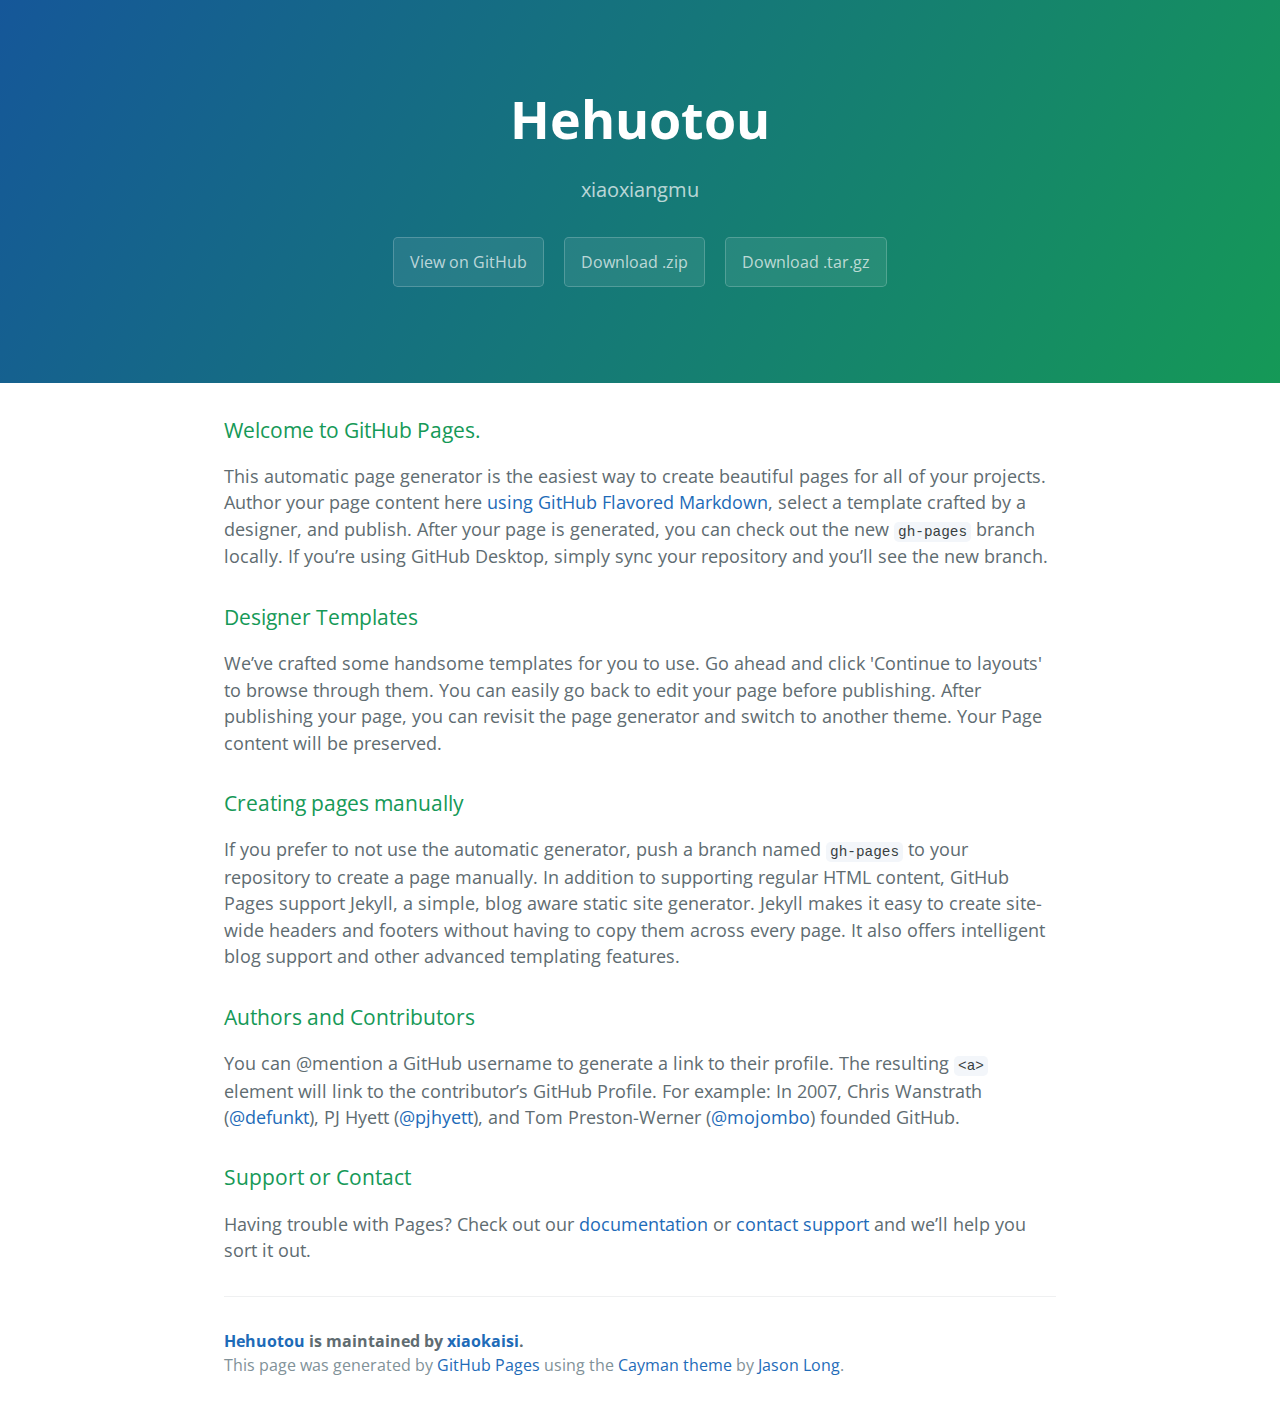
<file: index.html>
<!DOCTYPE html>
<html lang="en-us">
  <head>
    <meta charset="UTF-8">
    <title>Hehuotou by xiaokaisi</title>
    <meta name="viewport" content="width=device-width, initial-scale=1">
    <link rel="stylesheet" type="text/css" href="stylesheets/normalize.css" media="screen">
    <link href='https://fonts.googleapis.com/css?family=Open+Sans:400,700' rel='stylesheet' type='text/css'>
    <link rel="stylesheet" type="text/css" href="stylesheets/stylesheet.css" media="screen">
    <link rel="stylesheet" type="text/css" href="stylesheets/github-light.css" media="screen">
  </head>
  <body>
    <section class="page-header">
      <h1 class="project-name">Hehuotou</h1>
      <h2 class="project-tagline">xiaoxiangmu</h2>
      <a href="https://github.com/xiaokaisi/hehuotou" class="btn">View on GitHub</a>
      <a href="https://github.com/xiaokaisi/hehuotou/zipball/master" class="btn">Download .zip</a>
      <a href="https://github.com/xiaokaisi/hehuotou/tarball/master" class="btn">Download .tar.gz</a>
    </section>

    <section class="main-content">
      <h3>
<a id="welcome-to-github-pages" class="anchor" href="#welcome-to-github-pages" aria-hidden="true"><span aria-hidden="true" class="octicon octicon-link"></span></a>Welcome to GitHub Pages.</h3>

<p>This automatic page generator is the easiest way to create beautiful pages for all of your projects. Author your page content here <a href="https://guides.github.com/features/mastering-markdown/">using GitHub Flavored Markdown</a>, select a template crafted by a designer, and publish. After your page is generated, you can check out the new <code>gh-pages</code> branch locally. If you’re using GitHub Desktop, simply sync your repository and you’ll see the new branch.</p>

<h3>
<a id="designer-templates" class="anchor" href="#designer-templates" aria-hidden="true"><span aria-hidden="true" class="octicon octicon-link"></span></a>Designer Templates</h3>

<p>We’ve crafted some handsome templates for you to use. Go ahead and click 'Continue to layouts' to browse through them. You can easily go back to edit your page before publishing. After publishing your page, you can revisit the page generator and switch to another theme. Your Page content will be preserved.</p>

<h3>
<a id="creating-pages-manually" class="anchor" href="#creating-pages-manually" aria-hidden="true"><span aria-hidden="true" class="octicon octicon-link"></span></a>Creating pages manually</h3>

<p>If you prefer to not use the automatic generator, push a branch named <code>gh-pages</code> to your repository to create a page manually. In addition to supporting regular HTML content, GitHub Pages support Jekyll, a simple, blog aware static site generator. Jekyll makes it easy to create site-wide headers and footers without having to copy them across every page. It also offers intelligent blog support and other advanced templating features.</p>

<h3>
<a id="authors-and-contributors" class="anchor" href="#authors-and-contributors" aria-hidden="true"><span aria-hidden="true" class="octicon octicon-link"></span></a>Authors and Contributors</h3>

<p>You can @mention a GitHub username to generate a link to their profile. The resulting <code>&lt;a&gt;</code> element will link to the contributor’s GitHub Profile. For example: In 2007, Chris Wanstrath (<a href="https://github.com/defunkt" class="user-mention">@defunkt</a>), PJ Hyett (<a href="https://github.com/pjhyett" class="user-mention">@pjhyett</a>), and Tom Preston-Werner (<a href="https://github.com/mojombo" class="user-mention">@mojombo</a>) founded GitHub.</p>

<h3>
<a id="support-or-contact" class="anchor" href="#support-or-contact" aria-hidden="true"><span aria-hidden="true" class="octicon octicon-link"></span></a>Support or Contact</h3>

<p>Having trouble with Pages? Check out our <a href="https://help.github.com/pages">documentation</a> or <a href="https://github.com/contact">contact support</a> and we’ll help you sort it out.</p>

      <footer class="site-footer">
        <span class="site-footer-owner"><a href="https://github.com/xiaokaisi/hehuotou">Hehuotou</a> is maintained by <a href="https://github.com/xiaokaisi">xiaokaisi</a>.</span>

        <span class="site-footer-credits">This page was generated by <a href="https://pages.github.com">GitHub Pages</a> using the <a href="https://github.com/jasonlong/cayman-theme">Cayman theme</a> by <a href="https://twitter.com/jasonlong">Jason Long</a>.</span>
      </footer>

    </section>

  
  </body>
</html>
</file>
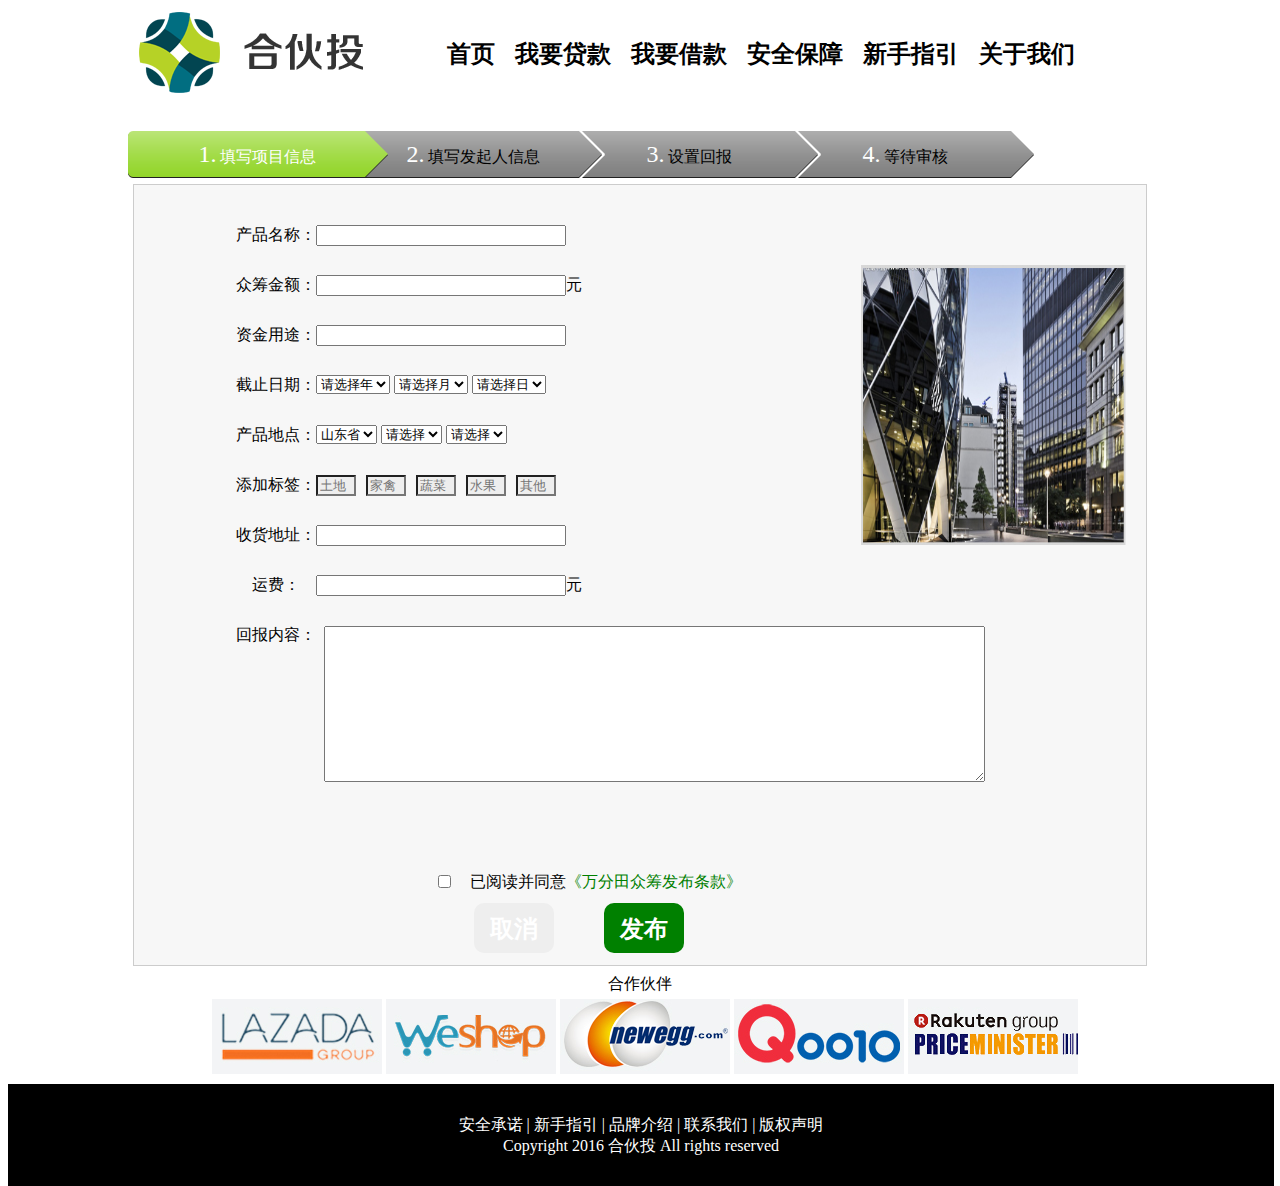
<file: fabu.html>
<html>
	<head>
		<title>登录界面</title>
			<meta http-equiv="Content-Type" content="text/html; charset=UTF-8">
		<style>
		.header{width:100%;height:100px;}
		.q{width:20%;heigt:100px;float:left;margin-left:10%}
		.w{width:70%;heigt:100px;float:right;}	
		ul li{list-style:none;float:left;}
		.w ul li{margin-left:20px;height:60px;line-height:60px;font-size:24px;font-weight:bold;}
		.content{width:80%;height:780px;background-color:#F7F7F7;margin:0 auto;border:1px #CCC solid; }
		.clear{clear:both;}
		.f{width:100%;height:100%;}
		.g{width:60%;height:90%;float:left;}
		.g dl{height:10px;margin-top:40px;margin-left:0px;}
		.g dl dt{width:30%;float:left;text-align:right;}
		.g dl dt dd{width:70%;float:left;}
		.g dl input{width:250px;}
		.biaoqian{background:#eee;color:#000;}
		.biaoqian:hover{background:green;color:white;}
		
		.form{width:100%;height:60px;margin-left:10%;}
		.num{font-size:24px;color:white;}
		.step1,.step2,.step3,.step4{  width:266px;height:60px;text-align:center;line-height:60px; }
		.step1{background:url(images/green.png) no-repeat;color:white;margin-left:-50px;position:relative; z-index:10000;}
		.step2{background:url(images/gray.png) no-repeat;margin-left:-50px;position:relative; z-index:9999;}
		.step3{background:url(images/gray.png) no-repeat;margin-left:-50px;position:relative; z-index:1000;}
		.step4{background:url(images/gray.png) no-repeat;margin-left:-50px;}
		.h{width:40%;height:40%;float:left;}	
		.h img{width:265px;height:280px;margin-top:80px;margin-right:20px;float:right;text-align:center;}
		.tongyi{width:32%;float:left;height:3%;text-align:center;margin-left:300px;margin-top:-15px;}
		.tongyi input{float:left;text-align:right;}
		.tongyi h5{width:40%;float:left;}
		.butt{width:100%;height:9%;text-align:center;margin-left:250px;}
		.butt ul li{margin-left:50px;}
		.footer{width:100%;height:200px;margin-top:0px;}
		.r{margin:0 auto;width:100%;height:80px;text-align:center;padding:5px;}
		.a{text-align:center;width:100%;height:20px;margin-top:8px;}
		.t{background-color:#000000;border:1px #000 solid;width:100%;height:100px;}
		.s{color:white;text-align:center;padding-top:30px;}
		</style>
			
	<body>
	<div  class="header">
		<div class="q">	
			<img src="images/logo.png">	
		</div>
		<div class="w">
			<ul>
				<li>首页</li>
				<li>我要贷款</li>
				<li>我要借款</li>
				<li>安全保障</li>
				<li>新手指引</li>
				<li>关于我们</li>
			
			</ul>
		</div>
		
	</div>	
	<div class="clear"></div>
	<div class="form">
			<ul>
				<li class="step1"><span class="num">1.</span> 填写项目信息 </li>
				<li class="step2"><span class="num">2.</span> 填写发起人信息</li>
				<li class="step3"><span class="num">3.</span> 设置回报</li>
				<li class="step4"><span class="num">4.</span> 等待审核</li>
			
			
			</ul>
	</div>
	
	
	<div class="clear"></div>
	<div  class="content">
		
		<div class="f">
			<div class="g">
			<dl>
				<dt>产品名称：</dt>
				<dd><input type="text"/></dd>
			</dl>
			<dl>
				<dt>众筹金额：</dt>
				<dd><input type="text"/>元</dd>
			</dl>
			<dl>
				<dt>资金用途：</dt>
				<dd><input type="text"/></dd>
			</dl>
			<dl>	
				<dt>截止日期：</dt>
					<dd><select placeholder="请选择年">
						<option value="请选择年">请选择年</option>
						<option value="2016">2016</option>
						<option value="2015">2015</option>
						<option value="2014">2014</option>
						</select>
						<select placeholder="请选择月">
						<option value="请选择月">请选择月</option>
						<option value="1">1</option>
						<option value="2">2</option>
						<option value="4">4</option>
						</select>
						<select placeholder="请选择日">
						<option value="请选择日">请选择日</option>
						<option value="26">26</option>
						<option value="25">25</option>
						<option value="24">24</option>
						</select>
				</dd>
			</dl>
			<dl>	
				<dt>产品地点：</dt>
					<dd><select placeholder="山东省">
						<option value="山东省">山东省</option>
						<option value="山西">山西</option>
						<option value="四川">四川</option>
						<option value="广西">广西</option>
						</select>
						<select placeholder="请选择">
						<option value="请选择">请选择</option>
						<option value="1">1</option>
						<option value="2">2</option>
						<option value="4">4</option>
						</select>
						<select placeholder="请选择">
						<option value="请选择">请选择</option>
						<option value="26">26</option>
						<option value="25">25</option>
						<option value="24">24</option>
						</select>
				</dd>
			</dl>
			<dl >
				<dt>添加标签：</dt>
				<dd ><input class="biaoqian"style="width:40px;float:left;margin-right:10px;"type="text" placeholder="土地"/></dd>
				<dd ><input class="biaoqian"style="width:40px;float:left;margin-right:10px;" type="text" placeholder="家禽"/></dd>
				<dd > <input class="biaoqian"style="width:40px;float:left;margin-right:10px;" type="text" placeholder="蔬菜"/></dd>
				<dd ><input class="biaoqian"style="width:40px;float:left;margin-right:10px;" type="text" placeholder="水果"/></dd>
				<dd ><input class="biaoqian"style="width:40px;float:left;margin-right:10px;" type="text" placeholder="其他"/></dd>
			</dl>
			<dl>
				<dt>收货地址：</dt>
				<dd><input type="text"/></dd>
			</dl>
			<dl>
				<dt>运费：&nbsp;&nbsp;&nbsp;&nbsp;</dt>
				<dd><input type="text"/>元</dd>
			</dl>
			<dl >
				<dt >回报内容：</dt>
				<textarea style="float:left;text-align:right;margin-left:190px;margin-top:-20px;" cols="80"rows="10"></textarea>
			</dl>
				
			
			</div>
				
			<div class="h"><img src="images/ad.jpg"/></div>
			<div class="clear"></div>
			<div class="tongyi"><span><input type="checkbox"/>已阅读并同意</span><span style="color:green;">《万分田众筹发布条款》</span>
						
			</div>
			<div class="butt">
						<ul>
							<li style="background-color:#eee;border-radius:10px;width:80px;height:50px;"><p style="color:white;font-size:24px;font-weight:bold;margin-top:10px;">取消</p></li>
							<li style="background-color:green;border-radius:10px;width:80px;height:50px;"><p style="color:white;font-size:24px;font-weight:bold;margin-top:10px;">发布</p></li>
						</ul>
			</div>	
		</div>
	</div>
		<div class="clear"></div>
	<div  class="footer">
		<div class="a">合作伙伴</div>
		<div class="r">	
			<img src="images/link1.jpg">	
			<img src="images/link2.jpg">
			<img src="images/link3.jpg">
			<img src="images/link4.jpg">
			<img src="images/link5.jpg">
		</div>
		<div class="t"><div class="s"> 安全承诺 | 新手指引 |  品牌介绍 | 联系我们 | 版权声明<Br/> Copyright 2016 合伙投 All rights reserved
</div></div>
	</div>
	
		
		
	</body>
</html>
</file>
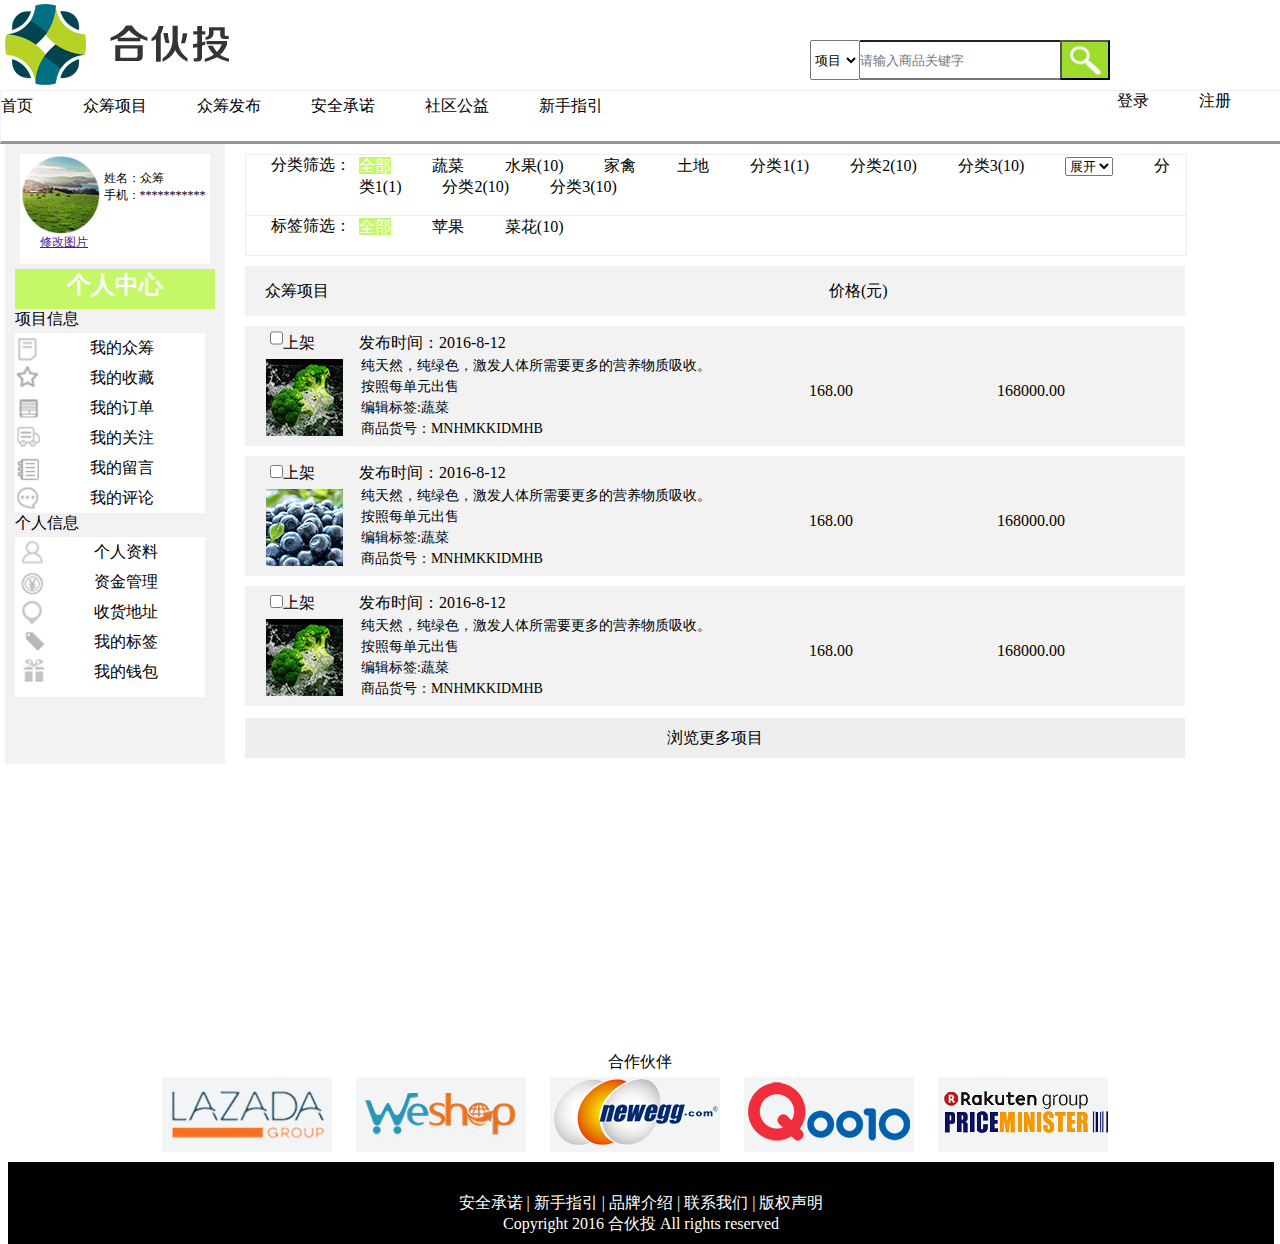
<file: geren.html>
<html>
	<head>
		<title>个人中心</title>
			<meta http-equiv="Content-Type" content="text/html; charset=UTF-8">
		<style>
		*{margin:0px;padding:0px;}
		.header{width:100%;height:90px;}
		.left{width:50%;height:90px;float:left;}
		.iframe{width:200px;height:90px;float:left;}
		.right{width:50%;height:90px;line-height:90px;float:left;margin:0 auto;}
		.line{height:40px;margin:0 auto;width:300px;margin-top:40px;}
		.select select{float:left;padding-right:0px;height:40px;width:50px;}
		.text{float:left;padding-right:0px;border-right:0px;height:40px;width:200px;}
		.text input{border-left:0px;border-right:0px;height:40px;width:200px;}
		.button{float:left;border-left:0px;height:40px;width:50px;}
		.button input{background:url(images/search.jpg) no-repeat center ;height:40px;width:50px;}
		.middle{width:100%;height:50px;border:1px #F2F2F2 solid;border-bottom:3px #959595 solid;}
		.middle ul li{list-style:none;float:left;padding-right:50px;}
		.box:hover{color:green;border-bottom:3px green solid;width:80px;height:50x;margin:0 auto;}
		.denglu{float:right;margin-top:-5px;}
		.content{width:100%;height:100%}
		.left1{width:200px;height:600px;;background:#F2F2F2;margin-left:5px;padding:10px;float:left;}
		.top{width:190;height:110px;background:#fff;margin:0 auto;}
		.left2{width:100%;height:40px;background:#C4F866;padding:0px;}
		.left2 p{font-size:24px;color:white;text-align:center;margin-top:5px;font-weight:bold;}
		.left3{width:95%;height:180px;background:white;margin-top:3px;}
		.left31{width:73%;height:180px;background:white;margin-top:3px;}
		.left32{width:75%;height:160px;background:white;margin-top:3px;}
		.left4{width:95%;height:160px;background:white;margin-top:3px;}
		.p{font-weight:bold;}
		.rightall{width:940px;height:600px;float:left;}
		.right1{width:940px;height:100px;border:1px #eee solid;float:left;margin-left:20px;margin-top:10px;}
		.topleft{width:44%;float:left;}
		.topleft  img{width:80px;height:80px;}
		.topright{width:56%;float:left;margin-top:16px;}
		.topright p{font-size:12px;}
			ul li{list-style:none;height:30px;line-height:30px;}
			ul li span{margin-left:-55px;float:right;}
		.clear{clear:both;}
		.fenlei{width:100%;height:60px;border-bottom:1px #eee solid;}
		.fenlei span{margin-right:41px;margin-top:40px;width:80px;}
		.fenlei span select option p{color:green;}
		.shaixuanl{width:12%;float:left;margin-left:25px;}
		.shaixuanr{width:88%;float:right;margin-top:-20px;}
		.all{background:#C4F866;color:white;width:50px;}
		.biaoqian{width:100%;height:60px;}
		.biaoqian span{margin-right:41px;margin-top:40px;width:80px;}
		.right2{width:940px;height:50px;background:#F2F2F2;float:left;margin-left:20px;margin-top:10px;}
		.rightl{width:60%;float:left;height:50px;line-height:50px;margin-left:20px;}
		.rightm{width:20%;float:left;height:50px;line-height:50px;}
		.rightr{width:20%;float:left;height:50px;line-height:50px;}
		.rightll{width:60%;float:left;height:130px;line-height:50px;}
		.rightmm{width:20%;float:left;height:130px;line-height:130px;}
		.rightrr{width:20%;float:left;height:130px;line-height:130px;}
		.right3{width:940px;height:120px;background:#F2F2F2;float:left;margin-left:20px;margin-top:10px;}
		.right3t{width:100%;height:30px;margin-top:-8px;}
		.right3b{width:100%;height:100px;margin-top:-10px;}
		.p2{width:79%;float:left;padding:0px;float:left;}
		.p2 p{margin-top:3px;margin-bottom:-32px;font-size:14px;}
		.p1{width:17%;float:left;margin-top:20px;margin-left:20px;}
		.right4{width:100%;height:40px;background:#eee;margin-left:20px;margin-top:5px;}
		.right4 p{margin:12 auto;text-align:center;padding-top:10px;}
		</style>
			
	<body>
		<div class="header">
			<div class="left">
			<iframe src="images/logo.png" width="100%" height="90" frameborder="0" scrolling="no"></iframe>
			</div>
			<div class="right">
				<div class="line">
					<div class="select"> 
						<select>
							<option value="项目">项目</option>
							<option value="项目1">项目1</option>
						</select>
					</div>
					<div class="text">
						<input type="text" placeholder="请输入商品关键字" />
					</div>
					<div class="button">
						<input type="button" />
					</div>
				</div>
			</div>
		</div>
	<div class="middle">
		<ul>
			<li><div class="box">首页</div></li>
			<li><div class="box">众筹项目</div></li>
			<li><div class="box">众筹发布</div></li>
			<li><div class="box">安全承诺</div></li>
			<li><div class="box">社区公益</div></li>
			<li><div class="box">新手指引</div></li>
		</ul>
		<ul class="denglu">
			<li>登录</li>
			<li>注册</li>
		</ul>
	
	</div>
	<div class="content">
		<div class="left1">
			<div class="top">
				<div class="topleft">
					<img src="images/link6.jpg"/>
					<a href="" style="font-size:12px;margin-left:20px;">修改图片</a>
				</div>
				<div class="topright">
					<p>姓名：众筹</p>
					<p>手机：***********</p>
				
				</div>
			</div>
			<div class="left2">
			<p>个人中心</p>
			
			</div>
			<p>项目信息</p>
			<div class="clear"></div>
			<div class="left3">
				<div class="left31">
				<ul>
					<li><img src="images/link9.jpg"/><span>我的众筹</span></li>
					<li><img src="images/link10.jpg"/><span>我的收藏</span></li>
					<li><img src="images/link14.jpg"/><span>我的订单</span></li>
					<li><img src="images/link11.jpg"/><span>我的关注</span></li>
					<li><img src="images/link12.jpg"/><span>我的留言</span></li>
					<li><img src="images/link13.jpg"/><span>我的评论</span></li>
				</ul>
			
				</div>
			</div>
			<p>个人信息</p>
			<div class="left4">
				<div class="left32">
				<ul>
					<li><img src="images/link15.jpg"/><span>&nbsp; 个人资料</span></li>
					<li><img src="images/link16.jpg"/><span> &nbsp;资金管理</span></li>
					<li><img src="images/link17.jpg"/><span> &nbsp;收货地址</span></li>
					<li><img src="images/link18.jpg"/><span> &nbsp;我的标签</span></li>
					<li><img src="images/link19.jpg"/><span> &nbsp;我的钱包</span></li>
					
				</ul>
			
				</div>
			
			
			</div>
		
		</div>
		<div class="rightall">
		<div class="right1">
			<div class="fenlei">
				<div class="shaixuanl">分类筛选：</div>
				<div class="shaixuanr"><span class="all">全部</span><span>蔬菜</span><span>水果(10)</span><span>家禽</span><span>土地</span><span>分类1(1)</span><span>分类2(10)</span><span>分类3(10)</span><span><select><option><p>展开</p></option></select></span><span>分类1(1)</span><span>分类2(10)</span><span>分类3(10)</span></div>
			
			</div>
			<div class="biaoqian">
				<div class="shaixuanl">标签筛选：</div>
				<div class="shaixuanr"><span class="all">全部</span><span>苹果</span><span>菜花(10)</span></div>
			
			</div>
		
		
		
		
		</div>
		<div class="clear"></div>
		<div class="right2">
			<div class="rightl">众筹项目</div>
			<div class="rightm">价格(元)</div>
			<div class="rightr">已众筹(元)</div>
		
		</div>
		<div class="clear"></div>
		<div class="right3">
			<div class="rightll">
				<div class="right3t">
					<span><input type="checkbox" style="margin-left:25px;height:20px;">上架</input></span>
					<span style="margin-left:40px;height:20px;">发布时间：2016-8-12</span>
				</div>
				
					<div  class="right3b">
						<div class="p1"><image  src="images/link7.jpg"/></div>
						<div class="p2">
							<p>纯天然，纯绿色，激发人体所需要更多的营养物质吸收。</p>
							<p>按照每单元出售</p>
							<p><span>编辑标签</span><span>:</span><span>蔬菜</span></p>
							<p>商品货号：MNHMKKIDMHB</p>
						</div>
					</div>
			</div>
			<div class="rightmm" style="margin:0 auto;">168.00
			</div>
			<div class="rightrr" style="margin:0 auto;">168000.00
			</div>
		</div>
		<div class="clear"></div>
		<div class="right3">
			<div class="rightll">
				<div class="right3t">
					<span><input type="checkbox" style="margin-left:25px;">上架</input></span>
					<span style="margin-left:40px;">发布时间：2016-8-12</span>
				</div>
				
					<div  class="right3b">
						<div class="p1"><image  src="images/link8.jpg"/></div>
						<div class="p2">
							<p>纯天然，纯绿色，激发人体所需要更多的营养物质吸收。</p>
							<p>按照每单元出售</p>
							<p><span>编辑标签</span><span>:</span><span>蔬菜</span></p>
							<p>商品货号：MNHMKKIDMHB</p>
						</div>
					</div>
			</div>
			<div class="rightmm" style="margin:0 auto;">168.00
			</div>
			<div class="rightrr" style="margin:0 auto;">168000.00
			</div>
		</div>
		<div class="clear"></div>
		<div class="right3">
			<div class="rightll">
				<div class="right3t">
					<span><input type="checkbox" style="margin-left:25px;">上架</input></span>
					<span style="margin-left:40px;">发布时间：2016-8-12</span>
				</div>
				
					<div  class="right3b">
						<div class="p1"><image  src="images/link7.jpg"/></div>
						<div class="p2">
							<p>纯天然，纯绿色，激发人体所需要更多的营养物质吸收。</p>
							<p>按照每单元出售</p>
							<p><span>编辑标签</span><span>:</span><span>蔬菜</span></p>
							<p>商品货号：MNHMKKIDMHB</p>
						</div>
					</div>
			</div>
			<div class="rightmm" style="margin:0 auto;">168.00
			</div>
			<div class="rightrr" style="margin:0 auto;">168000.00
			</div>
		</div>
		<div class="clear"></div>
		<div class="right4">
			<p>浏览更多项目</p>
		
		</div>
		
		</div>
	</div>
			
		<iframe src="gerenfooter.html" width="100%" height="200" frameborder="0" scrolling="no"></iframe>
	</body>
</html>
</file>
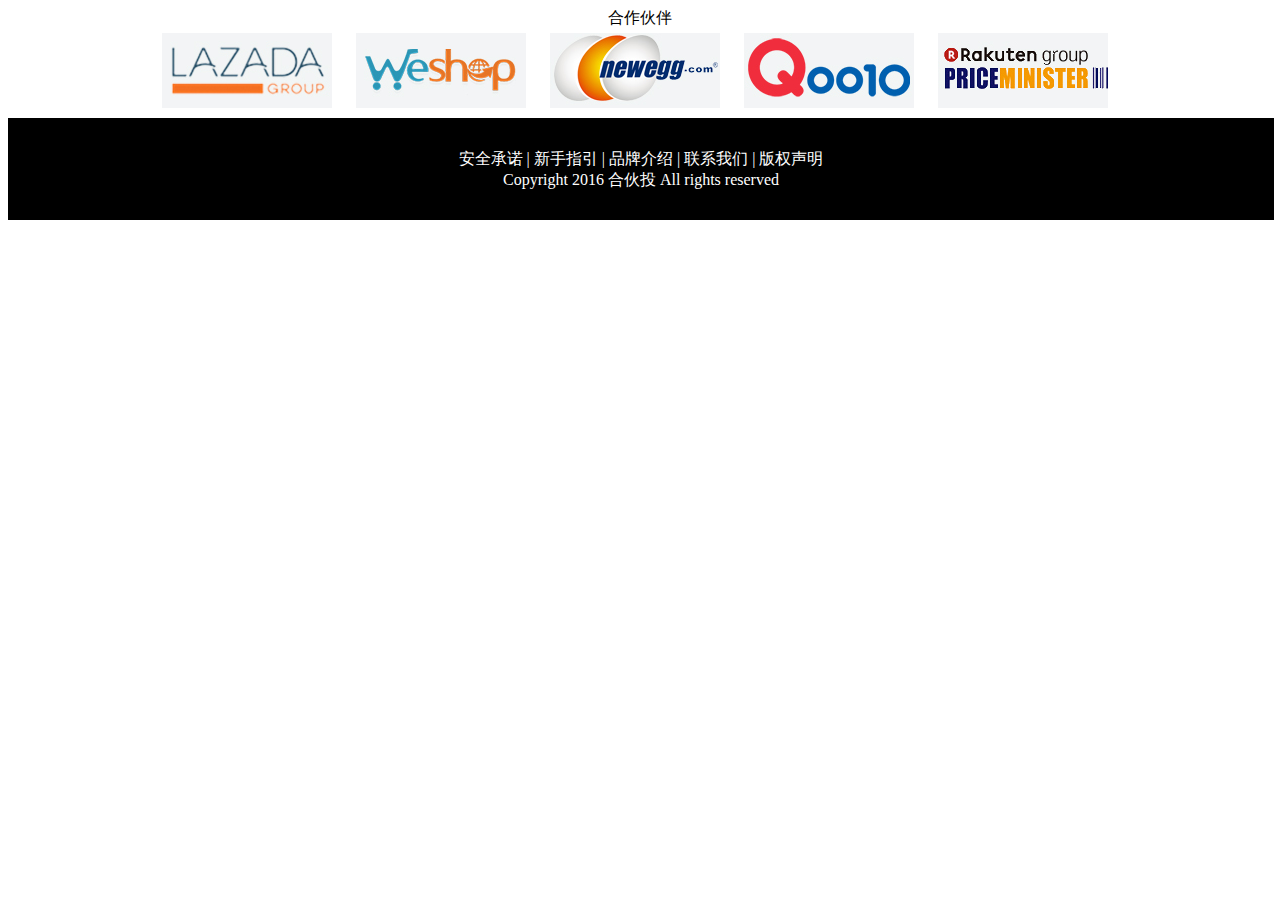
<file: gerenfooter.html>
<html>
	<head>
		<title>登录界面</title>
			<meta http-equiv="Content-Type" content="text/html; charset=UTF-8">
		<style>
		
		
		.footer{width:100%;height:200px;margin-top:0px;}
		.r{margin:0 auto;width:100%;height:80px;text-align:center;padding:5px;}
		.r img{margin-right:20px;}
		.a{text-align:center;width:100%;height:20px;margin-top:8px;}
		.t{background-color:#000000;border:1px #000 solid;width:100%;height:100px;}
		.s{color:white;text-align:center;padding-top:30px;}
		</style>
			
	<body>
	<div  class="footer">
		<div class="a">合作伙伴</div>
		<div class="r">	
			<img src="images/link1.jpg">	
			<img src="images/link2.jpg">
			<img src="images/link3.jpg">
			<img src="images/link4.jpg">
			<img src="images/link5.jpg">
		</div>
		<div class="t"><div class="s"> 安全承诺 | 新手指引 |  品牌介绍 | 联系我们 | 版权声明<Br/> Copyright 2016 合伙投 All rights reserved</div></div>
	</div>
	
	</body>
</html>
</file>
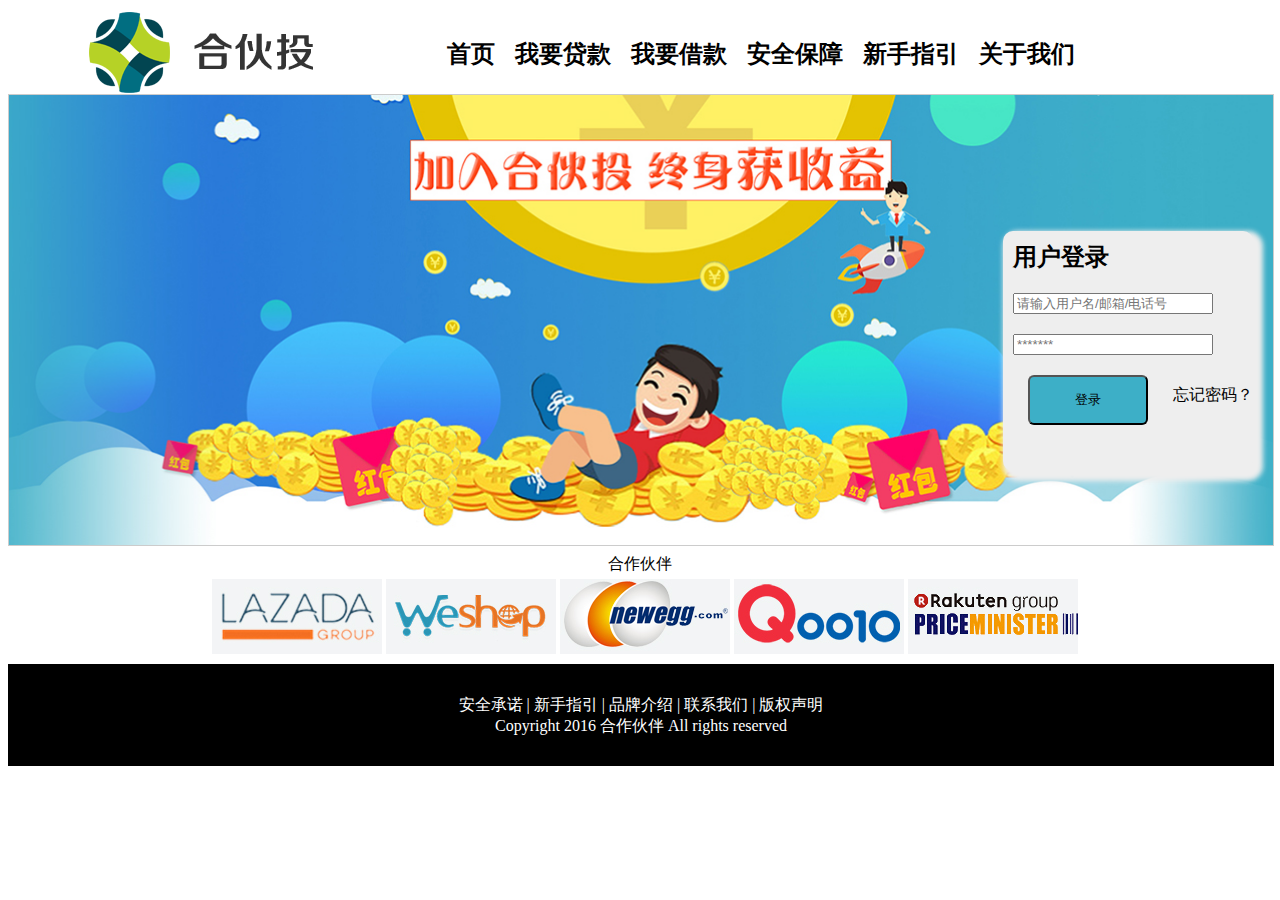
<file: login.html>
<html>
	<head>
		<title>登录界面</title>
			<meta http-equiv="Content-Type" content="text/html; charset=UTF-8">
		<style>
		.header{width:100%;height:86px;background-color:white}
		.q{width:30%;float:left}
		.q img{margin-left:20%}
		.w{width:70%;heigt:100px;float:right;}	
		ul li{list-style:none;float:left;}
		.w ul li{margin-left:20px;height:60px;line-height:60px;font-size:24px;font-weight:bold;}
		.content{width:80%;height:450px;background-color:#F7F7F7;margin:0 auto;border:1px #CCC solid; }
		.content{width:100%;height:450px;background:url(images/login_bg1.jpg) no-repeat center;background-size:cover;}
		.f{width:100%;height:100%; }	.d{width:250px;height:240px;border-radius:10px;background-color:#eee;float:right;margin-top:120px;margin-right:20px; box-shadow:5px 5px 5px 5px #eee;}
		.d p{font-size:24px;font-weight:bold;margin:10px;}
		.e{width:100%;height:450px;}
		.d input{width:200px;margin:10px;}
		.g input{width:120px;height:50px;background-color:#3DAFC7;margin-left:10%;border-radius:6px;}
		
		.clear{clear:both;}
		.h{float:right;margin-top:-50px;}
		.footer{width:100%;height:200px;margin-top:0px;}
		.r{margin:0 auto;width:100%;height:80px;text-align:center;padding:5px;}
		.a{text-align:center;width:100%;height:20px;margin-top:8px;}
		.t{background-color:#000000;border:1px #000 solid;width:100%;height:100px;}
		.s{color:white;text-align:center;padding-top:30px;}
		</style>
			
	<body>
	<script type="text/javascript">
	function checkName(){
		var userName=document.getElementById("uName");
		if(userName.value.length==0){
			alert("用户名不能为空");
			return false;
		}
		if(userName.value.length<3||userName.value.length>16){
			alert("用户名长度为3～16位之间");
			userName.select();
			return false;
		}
		return true;
	}

	function checkUserPwd(){
		var uesrPwd=document.getElementById("uPwd");
		if(uesrPwd.value.length<6){
			alert("密码不能少于6位");
			return false;
		}
		for(var i=0;i<uesrPwd.value.length;i++){
			var tem=uesrPwd.charAt(i);
			if(isNaN(tem)){
				alert("密码必须使用数字");
				return false;
			}
			
		}
		return true;
		
	}
	function checkForm(){
		return checkName()&&checkUserPwd();
	}

		</script>	
	<div  class="header">
		<div class="q">	
			<img src="images/logo.png">	
		</div>
		<div class="w">
			<ul>
				<li>首页</li>
				<li>我要贷款</li>
				<li>我要借款</li>
				<li>安全保障</li>
				<li>新手指引</li>
				<li>关于我们</li>
			
			</ul>
		</div>
		
	
	</div>
	<div class="clear"></div>
	<div  class="content">
		
		<div class="f">
		<form name="myForm" action="http://www.itshixun.com" method="post" onsubmit="return checkForm()"> 
			<div class="d">
				
				<p>用户登录</p>
				<input type="text" placeholder="请输入用户名/邮箱/电话号" name="userName" id="uName"/>
				<input type="password" placeholder="*******" name="userPwd" id="uPwd"/>
				<div class="g"><input type="submit" value="登录"/>				
				</div>
				<div class="h">忘记密码？</div>
				
			</div>
		</form>
		</div>
	</div>
	<div  class="footer">
		<div class="a">合作伙伴</div>
		<div class="r">	
			<img src="images/link1.jpg">	
			<img src="images/link2.jpg">
			<img src="images/link3.jpg">
			<img src="images/link4.jpg">
			<img src="images/link5.jpg">
		</div>
		<div class="t"><div class="s"> 安全承诺 | 新手指引 |  品牌介绍 | 联系我们 | 版权声明<Br/> Copyright 2016 合作伙伴 All rights reserved</div></div>
	</div>
	
		
		
	</body>
</html>
</file>
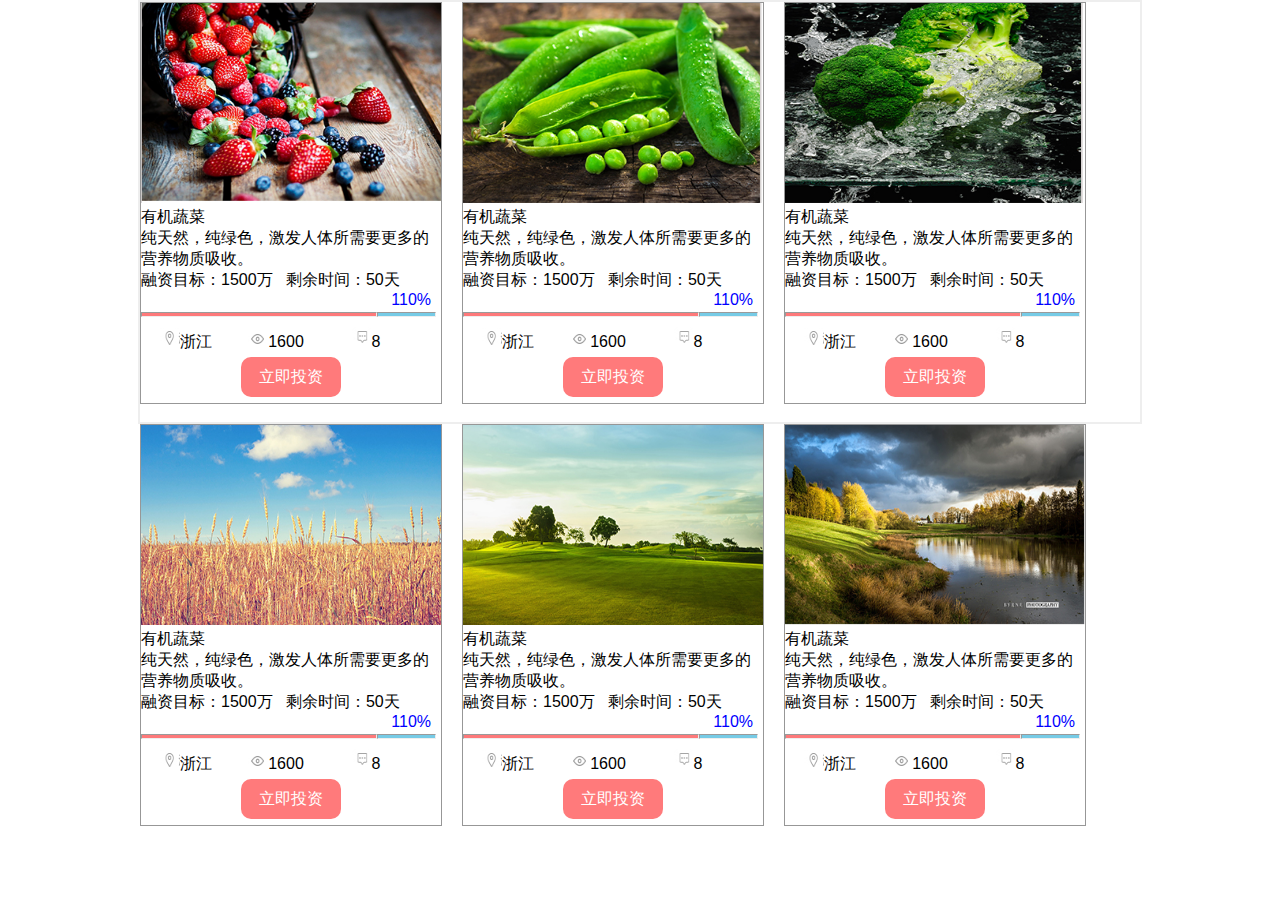
<file: wenbenzhongxin.html>
<!DOCTYPE html>
<html>
<head lang="en">
    <meta charset="UTF-8">
    <title>中心文本</title>
    <link rel="stylesheet" href="style.css"/>
    <link rel="stylesheet" href="font-awesome.min.css"/>
</head>
<body>
<div class="box">
    
    <ul>
        <li>
            <img src="images/s1.jpg" width="300" height="200" alt=""/>
            <div class="cover">
                
                <p>融资目标：16.00万</p><p>融资目标：16.00万</p><p>融资目标：16.00万</p><p>融资目标：16.00万</p><p>融资目标：16.00万</p>
            </div>
            <div class="wenben">
                <p>有机蔬菜</p><p class="jieshao">纯天然，纯绿色，激发人体所需要更多的营养物质吸收。</p><p>融资目标：1500万 &nbsp;&nbsp;剩余时间：50天</p>
                <div class="baifenbi" style="float:right;color:blue;margin-right:10px;">110%</div>
            </div>
            <div class="baifentiao">
            <span><hr style="width:78%;float:left;background:#FE797A;height:3px;"/><hr style="width:19%;float:left;background:#76CBE6;height:3px;"/></span></div>
            <div class="xinxi">
                <div class="dizhi"><img src="images/s4.jpg"/>浙江</div>
                <div class="dizhi"><img src="images/s5.jpg"/>1600</div>
                <div class="dizhi"><img src="images/s6.jpg"/>8</div>
            </div>
            <div class="touzi"><p>立即投资</p></div>
        </li>
        <li>
            <img src="images/s2.jpg" width="300" height="200" alt=""/>
            <div class="cover">
               
                <p>融资目标：16.00万</p><p>融资目标：16.00万</p><p>融资目标：16.00万</p><p>融资目标：16.00万</p><p>融资目标：16.00万</p>
            </div>
             <div class="wenben">
                <p>有机蔬菜</p><p class="jieshao">纯天然，纯绿色，激发人体所需要更多的营养物质吸收。</p><p>融资目标：1500万 &nbsp;&nbsp;剩余时间：50天</p>
                <div class="baifenbi" style="float:right;color:blue;margin-right:10px;">110%</div>
            </div>
            <div class="baifentiao">
            <span><hr style="width:78%;float:left;background:#FE797A;height:3px;"/><hr style="width:19%;float:left;background:#76CBE6;height:3px;"/></span></div>
            <div class="xinxi">
                <div class="dizhi"><img src="images/s4.jpg"/>浙江</div>
                <div class="dizhi"><img src="images/s5.jpg"/>1600</div>
                <div class="dizhi"><img src="images/s6.jpg"/>8</div>
            </div>
            <div class="touzi"><p>立即投资</p></div>
        </li> 
        <li>
            <img src="images/s3.jpg" width="300" height="200" alt=""/>
            <div class="cover">
                
                <p>融资目标：16.00万</p><p>融资目标：16.00万</p><p>融资目标：16.00万</p><p>融资目标：16.00万</p><p>融资目标：16.00万</p>
            </div>
             <div class="wenben">
                <p>有机蔬菜</p><p class="jieshao">纯天然，纯绿色，激发人体所需要更多的营养物质吸收。</p><p>融资目标：1500万 &nbsp;&nbsp;剩余时间：50天</p>
                <div class="baifenbi" style="float:right;color:blue;margin-right:10px;">110%</div>
            </div>
            <div class="baifentiao">
            <span><hr style="width:78%;float:left;background:#FE797A;height:3px;"/><hr style="width:19%;float:left;background:#76CBE6;height:3px;"/></span></div>
            <div class="xinxi">
                <div class="dizhi"><img src="images/s4.jpg"/>浙江</div>
                <div class="dizhi"><img src="images/s5.jpg"/>1600</div>
                <div class="dizhi"><img src="images/s6.jpg"/>8</div>
            </div>
            <div class="touzi"><p>立即投资</p></div>
        </li> 
        <li>
            <img src="images/s9.jpg" width="300" height="200" alt=""/>
            <div class="cover">
                
                <p>融资目标：16.00万</p><p>融资目标：16.00万</p><p>融资目标：16.00万</p><p>融资目标：16.00万</p><p>融资目标：16.00万</p>
            </div>
             <div class="wenben">
                <p>有机蔬菜</p><p class="jieshao">纯天然，纯绿色，激发人体所需要更多的营养物质吸收。</p><p>融资目标：1500万 &nbsp;&nbsp;剩余时间：50天</p>
                <div class="baifenbi" style="float:right;color:blue;margin-right:10px;">110%</div>
            </div>
            <div class="baifentiao">
            <span><hr style="width:78%;float:left;background:#FE797A;height:3px;"/><hr style="width:19%;float:left;background:#76CBE6;height:3px;"/></span></div>
            <div class="xinxi">
                <div class="dizhi"><img src="images/s4.jpg"/>浙江</div>
                <div class="dizhi"><img src="images/s5.jpg"/>1600</div>
                <div class="dizhi"><img src="images/s6.jpg"/>8</div>
            </div>
            <div class="touzi"><p>立即投资</p></div>
        </li> 
        <li>
            <img src="images/s7.jpg" width="300" height="200" alt=""/>
            <div class="cover">
                
                <p>融资目标：16.00万</p><p>融资目标：16.00万</p><p>融资目标：16.00万</p><p>融资目标：16.00万</p><p>融资目标：16.00万</p>
            </div>
             <div class="wenben">
                <p>有机蔬菜</p><p class="jieshao">纯天然，纯绿色，激发人体所需要更多的营养物质吸收。</p><p>融资目标：1500万 &nbsp;&nbsp;剩余时间：50天</p>
                <div class="baifenbi" style="float:right;color:blue;margin-right:10px;">110%</div>
            </div>
            <div class="baifentiao">
            <span><hr style="width:78%;float:left;background:#FE797A;height:3px;"/><hr style="width:19%;float:left;background:#76CBE6;height:3px;"/></span></div>
            <div class="xinxi">
                <div class="dizhi"><img src="images/s4.jpg"/>浙江</div>
                <div class="dizhi"><img src="images/s5.jpg"/>1600</div>
                <div class="dizhi"><img src="images/s6.jpg"/>8</div>
            </div>
            <div class="touzi"><p>立即投资</p></div>
        </li> 
        <li>
            <img src="images/s8.jpg" width="300" height="200" alt=""/>
            <div class="cover">
                
                <p>融资目标：16.00万</p><p>融资目标：16.00万</p><p>融资目标：16.00万</p><p>融资目标：16.00万</p><p>融资目标：16.00万</p>
            </div>
             <div class="wenben">
                <p>有机蔬菜</p><p class="jieshao">纯天然，纯绿色，激发人体所需要更多的营养物质吸收。</p><p>融资目标：1500万 &nbsp;&nbsp;剩余时间：50天</p>
                <div class="baifenbi" style="float:right;color:blue;margin-right:10px;">110%</div>
            </div>
            <div class="baifentiao">
            <span><hr style="width:78%;float:left;background:#FE797A;height:3px;"/><hr style="width:19%;float:left;background:#76CBE6;height:3px;"/></span></div>
            <div class="xinxi">
                <div class="dizhi"><img src="images/s4.jpg"/>浙江</div>
                <div class="dizhi"><img src="images/s5.jpg"/>1600</div>
                <div class="dizhi"><img src="images/s6.jpg"/>8</div>
            </div>
            <div class="touzi"><p>立即投资</p></div>
        </li>
    </ul>
</div>
</body>
</html>
</file>
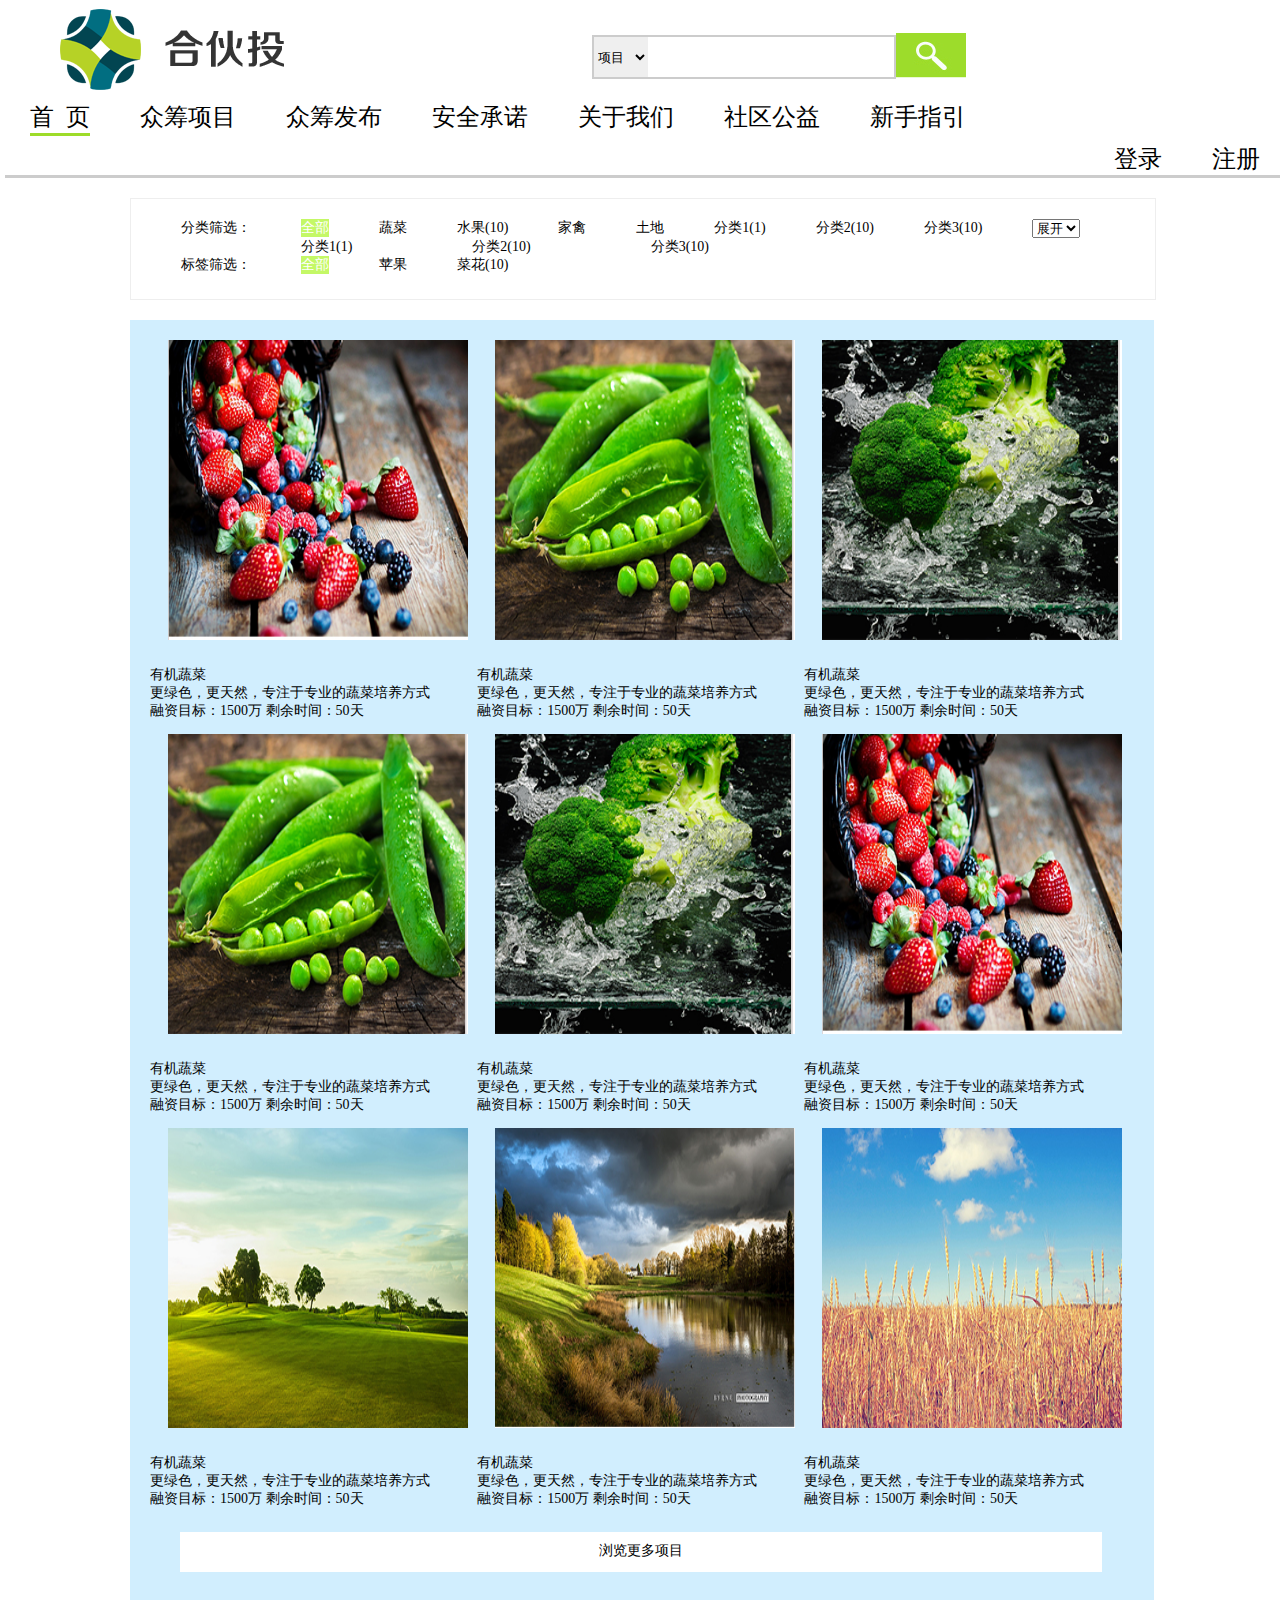
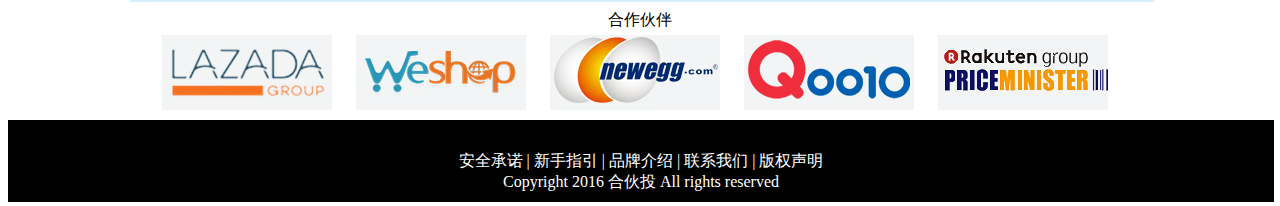
<file: zcxm.html>
<!doctype html>
<html>
<head>
<meta charset="utf-8">
<title>无标题文档</title>
<link href="zcxm.css" rel="stylesheet" type="text/css"/>
</head>

<body>
<header>
  <div class="logo"> </div>
      <nav>
          <dl>
              <dt>
                  <div class="box">
                    <select>
                    <option value="项目">项目</option>
                    <option value="项目">项目1</option>
                    <option value="项目">项目2</option>
                    <option value="项目">项目3</option>
                    </select> 
                  </div> 
                  <div class="clear"></div>
              </dt>
              <dd style="background:url(images/search.jpg) no-repeat;"><a href="#"></a></dd>
          </dl>
      </nav>
      <div class="tp">
            <ul>
              <li style="border-bottom:#9ddc29 solid 3px;">首&nbsp;&nbsp;页</li>
              <li>众筹项目</li>
              <li>众筹发布</li>
              <li>安全承诺</li>
              <li>关于我们</li>
              <li>社区公益</li>
              <li>新手指引</li>
              <span>
              <li>登录</li>
              <li>注册</li>
              </span>
            </ul>
      </div>
 </header>
 <div class="r1">
                <div class="fenlei">
                    <div class="shaixuan1">
                       <span>分类筛选：</span><span class="all">全部</span><span>蔬菜</span><span>水果(10)</span><span>家禽</span><span>土地</span><span>分类1(1)</span><span>分类2(10)</span><span>分类3(10)</span><span><select><option>展开</option></select></span><span class="s11"> <span>分类1(1)</span><span>分类2(10)</span><span>分类3(10)</span></span>
                    </div>
                    
                    <div class="clear"></div>
                    <div class="shaixuan2">
                    <span>标签筛选：</span><span class="all">全部</span><span>苹果</span><span>菜花(10)</span>
                    </div>
                </div>
           </div>
 <div class="main">    
         <div class="r2">
         	<div class="r22"> 
           		<div class="p1"><img src="images/s1.jpg"/></div>
				<div class="p2">
					<p>有机蔬菜</p>
                    <p>更绿色，更天然，专注于专业的蔬菜培养方式</p>
					<p>融资目标：1500万   剩余时间：50天</p>
				</div>
            </div>
            <div class="r22"> 
           		<div class="p1"><img  src="images/s2.jpg"/></div>
				<div class="p2">
					<p>有机蔬菜</p>
                    <p>更绿色，更天然，专注于专业的蔬菜培养方式</p>
					<p>融资目标：1500万   剩余时间：50天</p>
				</div>
            </div>
            <div class="r22"> 
           		<div class="p1"><img  src="images/s3.jpg"/></div>
				<div class="p2">
					<p>有机蔬菜</p>
                    <p>更绿色，更天然，专注于专业的蔬菜培养方式</p>
					<p>融资目标：1500万   剩余时间：50天</p>
				</div>
            </div>
         </div>
          <div class="r2">
         	<div class="r22"> 
           		<div class="p1"><img src="images/s2.jpg"/></div>
				<div class="p2">
					<p>有机蔬菜</p>
                    <p>更绿色，更天然，专注于专业的蔬菜培养方式</p>
					<p>融资目标：1500万   剩余时间：50天</p>
				</div>
            </div>
            <div class="r22"> 
           		<div class="p1"><img  src="images/s3.jpg"/></div>
				<div class="p2">
					<p>有机蔬菜</p>
                    <p>更绿色，更天然，专注于专业的蔬菜培养方式</p>
					<p>融资目标：1500万   剩余时间：50天</p>
				</div>
            </div>
            <div class="r22"> 
           		<div class="p1"><img  src="images/s1.jpg"/></div>
				<div class="p2">
					<p>有机蔬菜</p>
                    <p>更绿色，更天然，专注于专业的蔬菜培养方式</p>
					<p>融资目标：1500万   剩余时间：50天</p>
				</div>
            </div>
         </div>
          <div class="r2">
         	<div class="r22"> 
           		<div class="p1"><img src="images/s7.jpg"/></div>
				<div class="p2">
					<p>有机蔬菜</p>
                    <p>更绿色，更天然，专注于专业的蔬菜培养方式</p>
					<p>融资目标：1500万   剩余时间：50天</p>
				</div>
            </div>
            <div class="r22"> 
           		<div class="p1"><img  src="images/s8.jpg"/></div>
				<div class="p2">
					<p>有机蔬菜</p>
                    <p>更绿色，更天然，专注于专业的蔬菜培养方式</p>
					<p>融资目标：1500万   剩余时间：50天</p>
				</div>
            </div>
            <div class="r22"> 
           		<div class="p1"><img  src="images/s9.jpg"/></div>
				<div class="p2">
					<p>有机蔬菜</p>
                    <p>更绿色，更天然，专注于专业的蔬菜培养方式</p>
					<p>融资目标：1500万   剩余时间：50天</p>
				</div>
            </div>
           
         </div>
         <div class="clear"></div>
    <div class="right4">
			<p>浏览更多项目</p>
		</div> 
    	
		 </div>
 		
      <iframe src="gerenfooter.html" width="100%" height="200" frameborder="0" scrolling="no"></iframe>     	
</body>
</html>
</file>
<file: stylesheets/stylesheet.css>
* {
  box-sizing: border-box; }

body {
  padding: 0;
  margin: 0;
  font-family: "Open Sans", "Helvetica Neue", Helvetica, Arial, sans-serif;
  font-size: 16px;
  line-height: 1.5;
  color: #606c71; }

a {
  color: #1e6bb8;
  text-decoration: none; }
  a:hover {
    text-decoration: underline; }

.btn {
  display: inline-block;
  margin-bottom: 1rem;
  color: rgba(255, 255, 255, 0.7);
  background-color: rgba(255, 255, 255, 0.08);
  border-color: rgba(255, 255, 255, 0.2);
  border-style: solid;
  border-width: 1px;
  border-radius: 0.3rem;
  transition: color 0.2s, background-color 0.2s, border-color 0.2s; }
  .btn + .btn {
    margin-left: 1rem; }

.btn:hover {
  color: rgba(255, 255, 255, 0.8);
  text-decoration: none;
  background-color: rgba(255, 255, 255, 0.2);
  border-color: rgba(255, 255, 255, 0.3); }

@media screen and (min-width: 64em) {
  .btn {
    padding: 0.75rem 1rem; } }

@media screen and (min-width: 42em) and (max-width: 64em) {
  .btn {
    padding: 0.6rem 0.9rem;
    font-size: 0.9rem; } }

@media screen and (max-width: 42em) {
  .btn {
    display: block;
    width: 100%;
    padding: 0.75rem;
    font-size: 0.9rem; }
    .btn + .btn {
      margin-top: 1rem;
      margin-left: 0; } }

.page-header {
  color: #fff;
  text-align: center;
  background-color: #159957;
  background-image: linear-gradient(120deg, #155799, #159957); }

@media screen and (min-width: 64em) {
  .page-header {
    padding: 5rem 6rem; } }

@media screen and (min-width: 42em) and (max-width: 64em) {
  .page-header {
    padding: 3rem 4rem; } }

@media screen and (max-width: 42em) {
  .page-header {
    padding: 2rem 1rem; } }

.project-name {
  margin-top: 0;
  margin-bottom: 0.1rem; }

@media screen and (min-width: 64em) {
  .project-name {
    font-size: 3.25rem; } }

@media screen and (min-width: 42em) and (max-width: 64em) {
  .project-name {
    font-size: 2.25rem; } }

@media screen and (max-width: 42em) {
  .project-name {
    font-size: 1.75rem; } }

.project-tagline {
  margin-bottom: 2rem;
  font-weight: normal;
  opacity: 0.7; }

@media screen and (min-width: 64em) {
  .project-tagline {
    font-size: 1.25rem; } }

@media screen and (min-width: 42em) and (max-width: 64em) {
  .project-tagline {
    font-size: 1.15rem; } }

@media screen and (max-width: 42em) {
  .project-tagline {
    font-size: 1rem; } }

.main-content :first-child {
  margin-top: 0; }
.main-content img {
  max-width: 100%; }
.main-content h1, .main-content h2, .main-content h3, .main-content h4, .main-content h5, .main-content h6 {
  margin-top: 2rem;
  margin-bottom: 1rem;
  font-weight: normal;
  color: #159957; }
.main-content p {
  margin-bottom: 1em; }
.main-content code {
  padding: 2px 4px;
  font-family: Consolas, "Liberation Mono", Menlo, Courier, monospace;
  font-size: 0.9rem;
  color: #383e41;
  background-color: #f3f6fa;
  border-radius: 0.3rem; }
.main-content pre {
  padding: 0.8rem;
  margin-top: 0;
  margin-bottom: 1rem;
  font: 1rem Consolas, "Liberation Mono", Menlo, Courier, monospace;
  color: #567482;
  word-wrap: normal;
  background-color: #f3f6fa;
  border: solid 1px #dce6f0;
  border-radius: 0.3rem; }
  .main-content pre > code {
    padding: 0;
    margin: 0;
    font-size: 0.9rem;
    color: #567482;
    word-break: normal;
    white-space: pre;
    background: transparent;
    border: 0; }
.main-content .highlight {
  margin-bottom: 1rem; }
  .main-content .highlight pre {
    margin-bottom: 0;
    word-break: normal; }
.main-content .highlight pre, .main-content pre {
  padding: 0.8rem;
  overflow: auto;
  font-size: 0.9rem;
  line-height: 1.45;
  border-radius: 0.3rem; }
.main-content pre code, .main-content pre tt {
  display: inline;
  max-width: initial;
  padding: 0;
  margin: 0;
  overflow: initial;
  line-height: inherit;
  word-wrap: normal;
  background-color: transparent;
  border: 0; }
  .main-content pre code:before, .main-content pre code:after, .main-content pre tt:before, .main-content pre tt:after {
    content: normal; }
.main-content ul, .main-content ol {
  margin-top: 0; }
.main-content blockquote {
  padding: 0 1rem;
  margin-left: 0;
  color: #819198;
  border-left: 0.3rem solid #dce6f0; }
  .main-content blockquote > :first-child {
    margin-top: 0; }
  .main-content blockquote > :last-child {
    margin-bottom: 0; }
.main-content table {
  display: block;
  width: 100%;
  overflow: auto;
  word-break: normal;
  word-break: keep-all; }
  .main-content table th {
    font-weight: bold; }
  .main-content table th, .main-content table td {
    padding: 0.5rem 1rem;
    border: 1px solid #e9ebec; }
.main-content dl {
  padding: 0; }
  .main-content dl dt {
    padding: 0;
    margin-top: 1rem;
    font-size: 1rem;
    font-weight: bold; }
  .main-content dl dd {
    padding: 0;
    margin-bottom: 1rem; }
.main-content hr {
  height: 2px;
  padding: 0;
  margin: 1rem 0;
  background-color: #eff0f1;
  border: 0; }

@media screen and (min-width: 64em) {
  .main-content {
    max-width: 64rem;
    padding: 2rem 6rem;
    margin: 0 auto;
    font-size: 1.1rem; } }

@media screen and (min-width: 42em) and (max-width: 64em) {
  .main-content {
    padding: 2rem 4rem;
    font-size: 1.1rem; } }

@media screen and (max-width: 42em) {
  .main-content {
    padding: 2rem 1rem;
    font-size: 1rem; } }

.site-footer {
  padding-top: 2rem;
  margin-top: 2rem;
  border-top: solid 1px #eff0f1; }

.site-footer-owner {
  display: block;
  font-weight: bold; }

.site-footer-credits {
  color: #819198; }

@media screen and (min-width: 64em) {
  .site-footer {
    font-size: 1rem; } }

@media screen and (min-width: 42em) and (max-width: 64em) {
  .site-footer {
    font-size: 1rem; } }

@media screen and (max-width: 42em) {
  .site-footer {
    font-size: 0.9rem; } }
</file>
<file: stylesheets/github-light.css>
/*
The MIT License (MIT)

Copyright (c) 2016 GitHub, Inc.

Permission is hereby granted, free of charge, to any person obtaining a copy
of this software and associated documentation files (the "Software"), to deal
in the Software without restriction, including without limitation the rights
to use, copy, modify, merge, publish, distribute, sublicense, and/or sell
copies of the Software, and to permit persons to whom the Software is
furnished to do so, subject to the following conditions:

The above copyright notice and this permission notice shall be included in all
copies or substantial portions of the Software.

THE SOFTWARE IS PROVIDED "AS IS", WITHOUT WARRANTY OF ANY KIND, EXPRESS OR
IMPLIED, INCLUDING BUT NOT LIMITED TO THE WARRANTIES OF MERCHANTABILITY,
FITNESS FOR A PARTICULAR PURPOSE AND NONINFRINGEMENT. IN NO EVENT SHALL THE
AUTHORS OR COPYRIGHT HOLDERS BE LIABLE FOR ANY CLAIM, DAMAGES OR OTHER
LIABILITY, WHETHER IN AN ACTION OF CONTRACT, TORT OR OTHERWISE, ARISING FROM,
OUT OF OR IN CONNECTION WITH THE SOFTWARE OR THE USE OR OTHER DEALINGS IN THE
SOFTWARE.

*/

.pl-c /* comment */ {
  color: #969896;
}

.pl-c1 /* constant, variable.other.constant, support, meta.property-name, support.constant, support.variable, meta.module-reference, markup.raw, meta.diff.header */,
.pl-s .pl-v /* string variable */ {
  color: #0086b3;
}

.pl-e /* entity */,
.pl-en /* entity.name */ {
  color: #795da3;
}

.pl-smi /* variable.parameter.function, storage.modifier.package, storage.modifier.import, storage.type.java, variable.other */,
.pl-s .pl-s1 /* string source */ {
  color: #333;
}

.pl-ent /* entity.name.tag */ {
  color: #63a35c;
}

.pl-k /* keyword, storage, storage.type */ {
  color: #a71d5d;
}

.pl-s /* string */,
.pl-pds /* punctuation.definition.string, string.regexp.character-class */,
.pl-s .pl-pse .pl-s1 /* string punctuation.section.embedded source */,
.pl-sr /* string.regexp */,
.pl-sr .pl-cce /* string.regexp constant.character.escape */,
.pl-sr .pl-sre /* string.regexp source.ruby.embedded */,
.pl-sr .pl-sra /* string.regexp string.regexp.arbitrary-repitition */ {
  color: #183691;
}

.pl-v /* variable */ {
  color: #ed6a43;
}

.pl-id /* invalid.deprecated */ {
  color: #b52a1d;
}

.pl-ii /* invalid.illegal */ {
  color: #f8f8f8;
  background-color: #b52a1d;
}

.pl-sr .pl-cce /* string.regexp constant.character.escape */ {
  font-weight: bold;
  color: #63a35c;
}

.pl-ml /* markup.list */ {
  color: #693a17;
}

.pl-mh /* markup.heading */,
.pl-mh .pl-en /* markup.heading entity.name */,
.pl-ms /* meta.separator */ {
  font-weight: bold;
  color: #1d3e81;
}

.pl-mq /* markup.quote */ {
  color: #008080;
}

.pl-mi /* markup.italic */ {
  font-style: italic;
  color: #333;
}

.pl-mb /* markup.bold */ {
  font-weight: bold;
  color: #333;
}

.pl-md /* markup.deleted, meta.diff.header.from-file */ {
  color: #bd2c00;
  background-color: #ffecec;
}

.pl-mi1 /* markup.inserted, meta.diff.header.to-file */ {
  color: #55a532;
  background-color: #eaffea;
}

.pl-mdr /* meta.diff.range */ {
  font-weight: bold;
  color: #795da3;
}

.pl-mo /* meta.output */ {
  color: #1d3e81;
}
</file>
<file: style.css>
*{
    margin: 0;
    padding: 0;
}
body{
    font-family: "Microsoft yahei", Arial;
   
}
.box{
    width:1000px;height:420px;margin:0 auto;border:2px #eee solid;
}

.box ul li{
    float: left;
    width: 300px;
    height: 400px;
    
    border: solid 1px #979797;
    margin: 0 20px 20px 0;
    list-style: none;
    position: relative;
    overflow: hidden;
}
.box ul li .cover a{
    width: 30px;
    height: 30px;
    background: #ffffff;
    display: block;
    border-radius: 50%;
    line-height: 30px;
    margin: 30px auto;

}
.box ul li .cover a i{
    color: red;
}
/* ���ֲ� */
.box ul li .cover{
    width: 300px;
    height: 400px;
    background: rgba(0,0,0,0.7);
    position: absolute;
    left: 0;
    top: 0;
    text-align: center;
    color: #ffffff;
    transform-origin: right bottom;      
    transform: rotate(90deg);
    transition: all 0.35s;
}
.box ul li .cover p{
    margin-top: 30px;
    font-size: 14px;
}
.box ul li:hover .cover{
    transform: rotate(0deg);
}
.wenben{width:300px;height:80px;}
.baifentiao{width:300px;height:5px;margin-top: 25px;}
.xinxi{width:300px;height:30px;}
.dizhi{width:30%;height:10px;float:left;text-align:center;margin-top: 10px;}
.dizhi img{width:20px;height:20px;}
.touzi{border-radius:10px;background:#FF7A7B;width:100px;height:40px;margin-left:100px;margin-top: 10px;}
.touzi p{color:white;margin:0 auto;text-align:center;padding-top:10px;}
</file>
<file: zcxm.css>
@charset "utf-8";
/* CSS Document */
*{
	margin:0px;padding:0px;
}
body{
	font-size:14px;font-family:microsoft yahei;}
	ul,li{list-style:none;}
	img{border:none;}
	.clear{clear:both;}
	.floatl{float:left;}
	.float{float:right;}
	.block{display:block;}
	.font12{font-size:12px;}
	a{color:#000;text-decoration:none;}
	
	a:hover{text-decoration:underline;color:white;}
	header{width:100%; padding:5px; margin-bottom:5px;}
	.logo{background:url(../images/logo.png) no-repeat;width:237px;height:86px; float:left; margin-left:50px;}
	
	nav { float:left; line-height:86px;}
	.box{width:300px; height:40px; border:#ccc solid 2px; margin-top:30px; margin-left:300px;}
	dl dt { float:left;}
	dl dt select{ float:left; height:40px; border:#fff solid 0px;}
	dl dd{ width:70px; height:46px;float:right; margin-top:28px;}
	.tp ul{border-bottom:#ccc solid 3px; width:100%;float:left;}
	.tp ul li{ float:left; margin:10px 25px auto; font-size:24px; }
	span{ float:right; margin-left:150px;}
	span li{margin-left:15px;}
	
	.r1{width:80%;height:100px;border:1px #eee solid;float:left;margin:20px 130px auto;}
	.shaixuan1{margin-top:20px;}
	.shaixuan1 span{margin-left:50px; float:left;}
	.s11 span{margin-left:120px;}
	.shaixuan2 span{margin-left:50px; float:left;}
	.all{background:#C4F866; color:#fff;}
	
	.main{width:80%;float:left;margin:20px 130px auto;background:#D1EEFE; }
	.r2{}
	.r22{width:30%; margin-left:20px; float:left; margin-bottom:20px;}
	.p2{width:95%;float:left;padding:0px;float:left;}
	.p2 p{margin-top:10px; line-height:50px;margin-bottom:-42px;font-size:14px;}
	.p1 img{width:300px; height:300px;float:left;margin-top:20px;margin-left:18px;}
	.right4{width:90%;height:40px;background:#fff;margin:30px 50px 30px;}
	.right4 p{margin:12 auto;text-align:center;padding-top:10px;}
</file>
